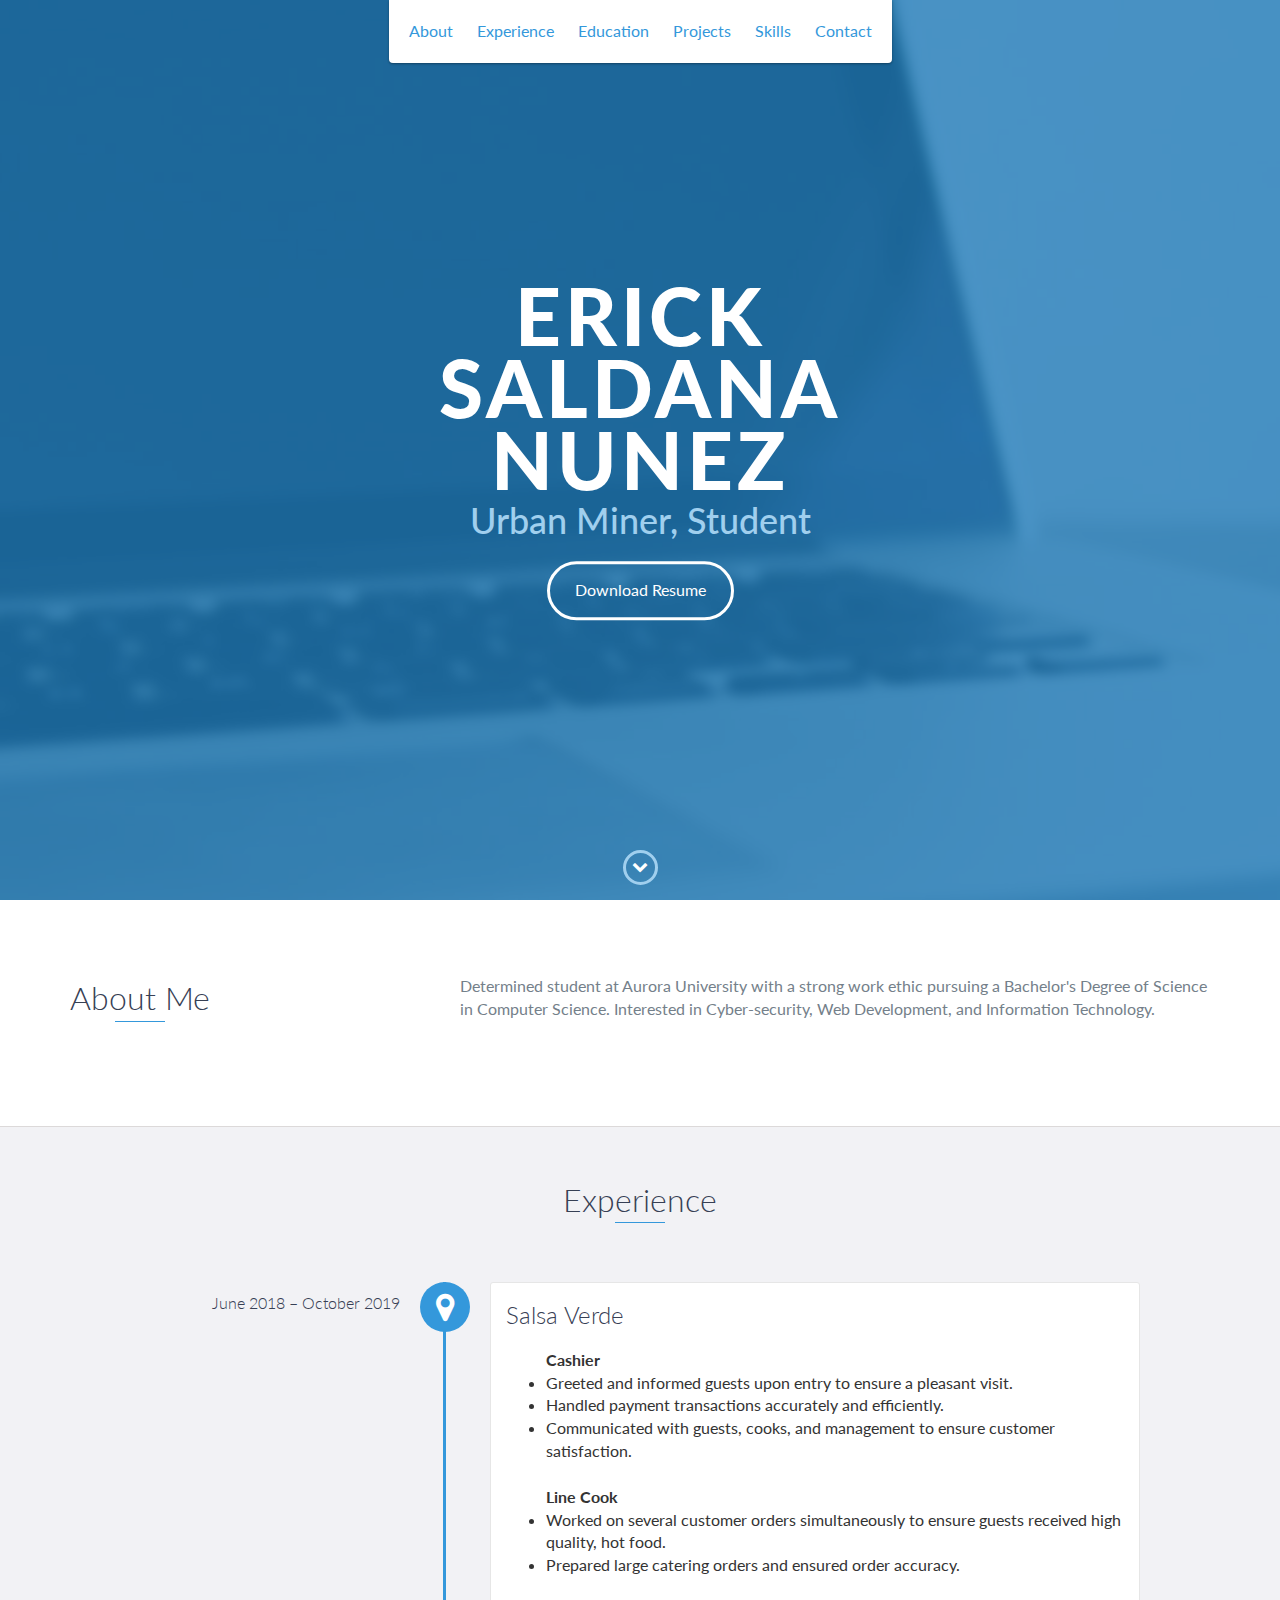
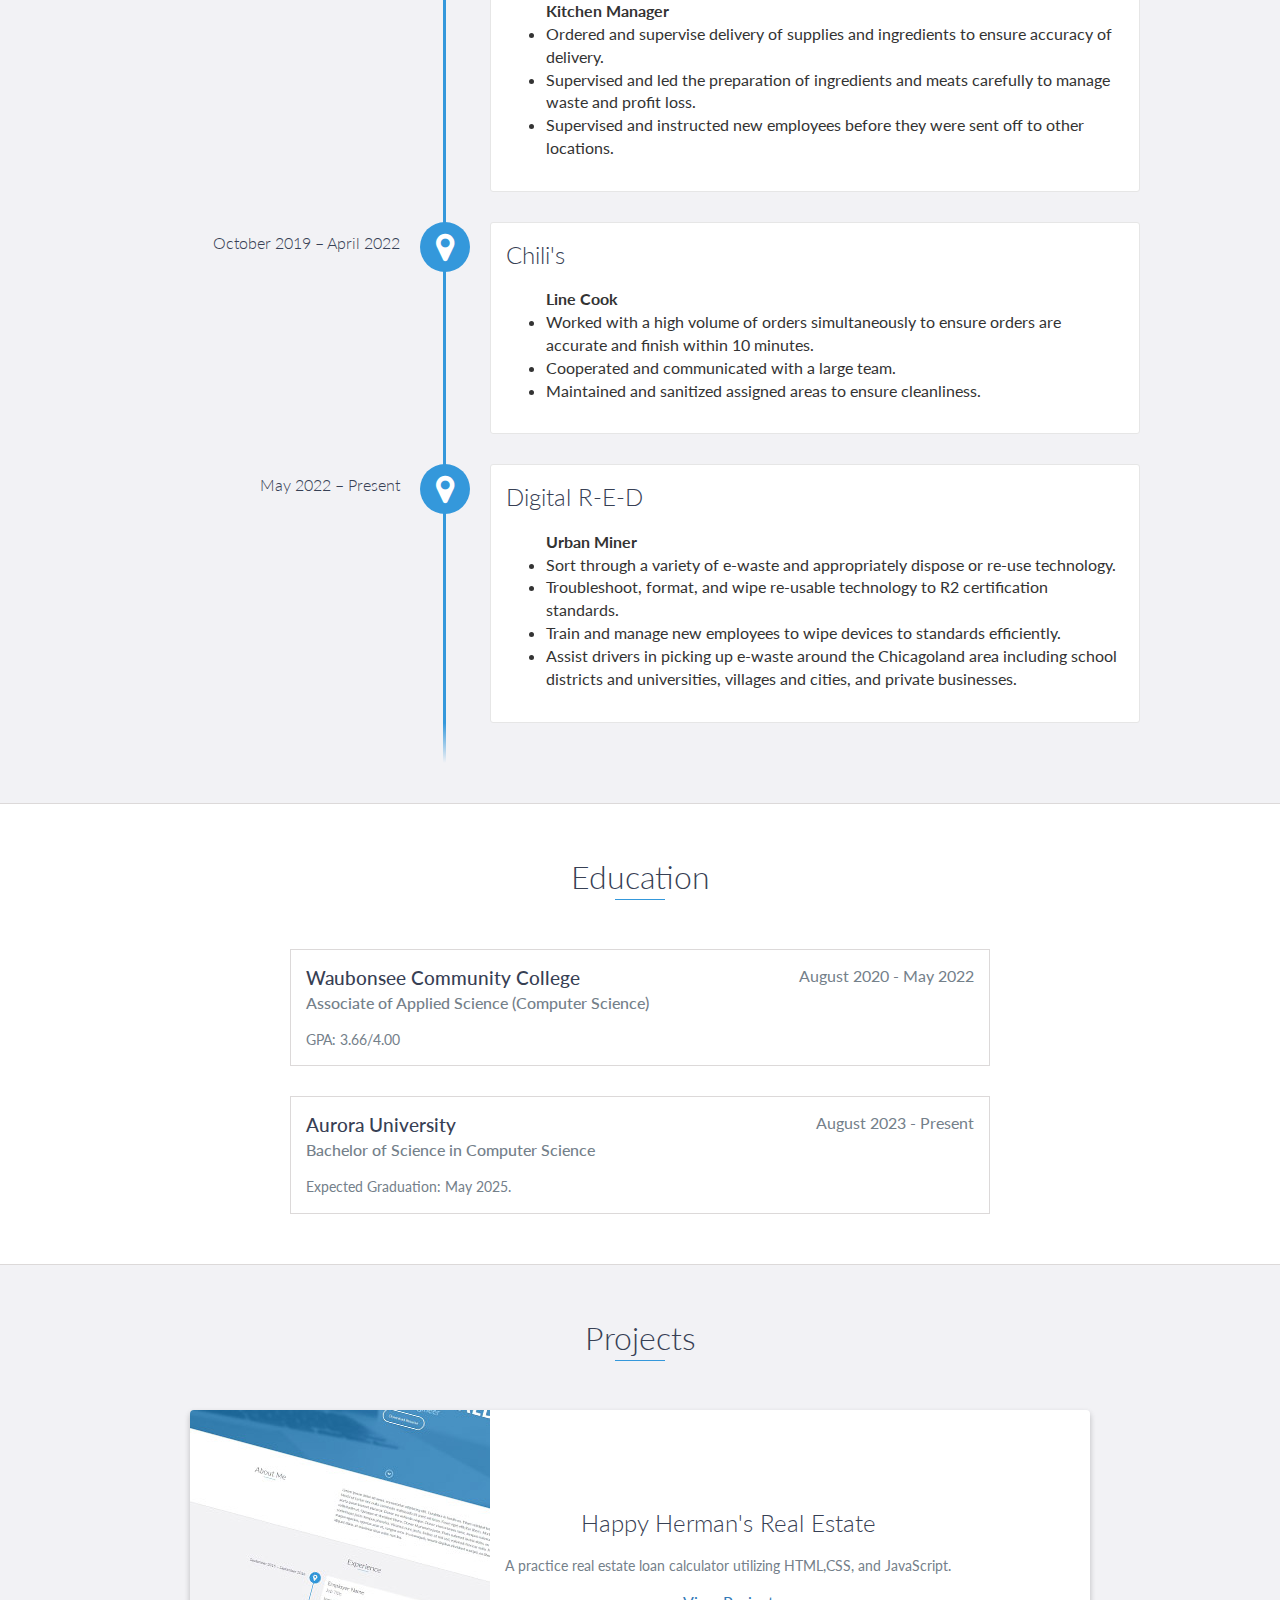
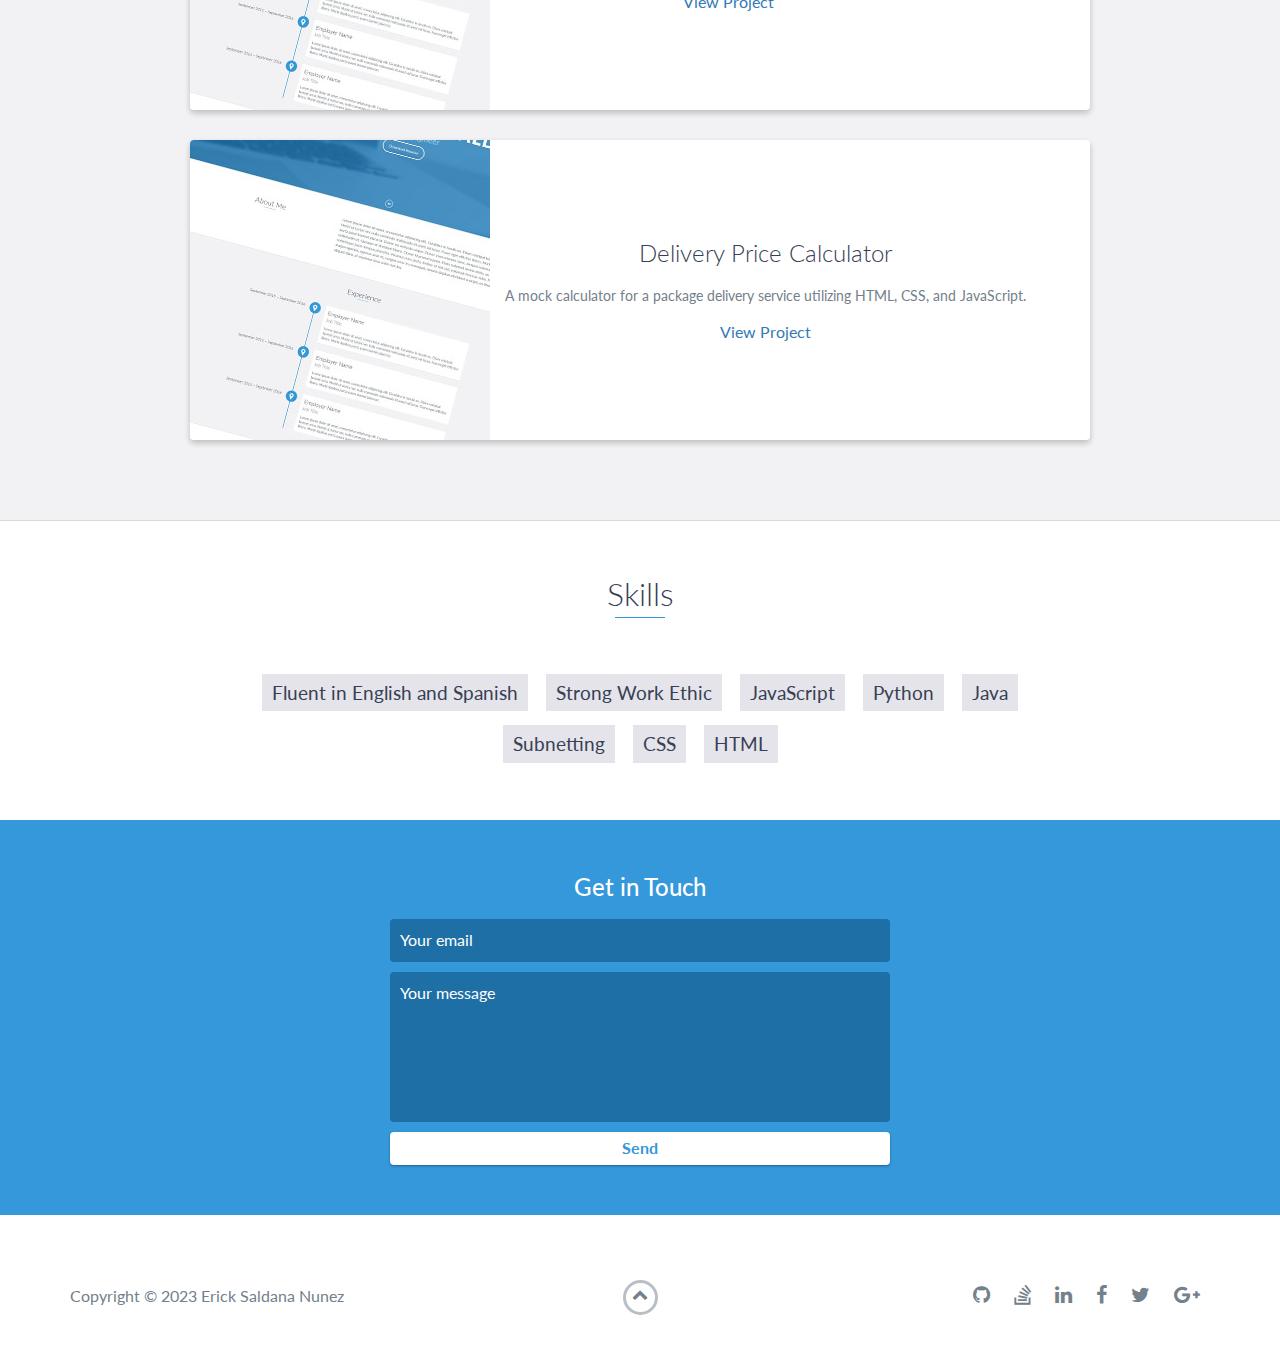
<file: index.html>
<!DOCTYPE html>
<html class="no-js" lang="en">

<head>
    <meta charset="utf-8">
    <meta http-equiv="X-UA-Compatible" content="IE=edge">
    <meta name="viewport" content="width=device-width, initial-scale=1">
    <title>My Portfolio</title>
	<link rel="shortcut icon" href="favicon.ico" type="image/x-icon">
	<link rel="icon" href="favicon.ico" type="image/x-icon">
    <link href="https://fonts.googleapis.com/css?family=Lato:300,400,700,900" rel="stylesheet">
    <link rel="stylesheet" href="libs/font-awesome/css/font-awesome.min.css">
    <link href="css/bootstrap.min.css" rel="stylesheet">
    <link href="css/styles.css" rel="stylesheet">
</head>

<body>
    <div id="mobile-menu-open" class="shadow-large">
        <i class="fa fa-bars" aria-hidden="true"></i>
    </div>
    <!-- End #mobile-menu-toggle -->
    <header>
        <div id="mobile-menu-close">
            <span>Close</span> <i class="fa fa-times" aria-hidden="true"></i>
        </div>
        <ul id="menu" class="shadow">
            <li>
                <a href="#about">About</a>
            </li>
            <li>
                <a href="#experience">Experience</a>
            </li>
            <li>
                <a href="#education">Education</a>
            </li>
            <li>
                <a href="#projects">Projects</a>
            </li>
            <li>
                <a href="#skills">Skills</a>
            </li>
            <li>
                <a href="#contact">Contact</a>
            </li>
        </ul>
    </header>
    <!-- End header -->

    <div id="lead">
        <div id="lead-content">
            <h1>Erick Saldana Nunez</h1>
            <h2>Urban Miner, Student</h2>
            <a href="Resume_FinalPDF.pdf" download = "ErickSaldana_Resume" class="btn-rounded-white">Download Resume</a>
        </div>
        <!-- End #lead-content -->

        <div id="lead-overlay"></div>

        <div id="lead-down">
            <span>
                <i class="fa fa-chevron-down" aria-hidden="true"></i>
            </span>
        </div>
        <!-- End #lead-down -->
    </div>
    <!-- End #lead -->

    <div id="about">
        <div class="container">
            <div class="row">
                <div class="col-md-4">
                    <h2 class="heading">About Me</h2>
                </div>
                <div class="col-md-8">
                    <p>
                        Determined student at Aurora University with a strong work ethic
                        pursuing a Bachelor's Degree of Science in Computer Science.
                        Interested in Cyber-security, Web Development, and Information Technology.
                    </p>
                </div>
            </div>
        </div>
    </div>
    <!-- End #about -->

    <div id="experience" class="background-alt">
        <h2 class="heading">Experience</h2>
        <div id="experience-timeline">
            <div data-date="June 2018 – October 2019">
                <h3>Salsa Verde</h3>
                <ul>
                    <b>Cashier</b>
                    <li>
                        Greeted and informed guests upon entry to ensure a pleasant visit.
                    </li>
                    <li>
                        Handled payment transactions accurately and efficiently.
                    </li>
                    <li>
                        Communicated with guests, cooks, and management to ensure customer satisfaction.
                    </li>
                    <br><b>Line Cook</b>
                    <li>
                        Worked on several customer orders simultaneously to ensure guests received high quality, hot food.
                    </li>
                    <li>
                        Prepared large catering orders and ensured order accuracy.
                    </li>
                    <br><b>Kitchen Manager</b>
                    <li>
                        Ordered and supervise delivery of supplies and ingredients to ensure accuracy of delivery.
                    </li>
                    <li>
                        Supervised and led the preparation of ingredients and meats carefully to manage waste and profit loss.
                    </li>
                    <li>
                        Supervised and instructed new employees before they were sent off to other locations.
                    </li>
                </ul>
            </div>

            <div data-date="October 2019 – April 2022">
                <h3>Chili's</h3>
                <ul>
                    <b>Line Cook</b>
                    <li>
                        Worked with a high volume of orders simultaneously to ensure orders are accurate and finish within 10 minutes.
                    </li>
                    <li>
                        Cooperated and communicated with a large team.
                    </li>
                    <li>
                        Maintained and sanitized assigned areas to ensure cleanliness.
                    </li>
                </ul>
            </div>

            <div data-date="May 2022 – Present">
                <h3>Digital R-E-D</h3>
                <ul>
                    <b>Urban Miner</b>
                    <li>
                        Sort through a variety of e-waste and appropriately dispose or re-use technology.
                    </li>
                    <li>
                        Troubleshoot, format, and wipe re-usable technology to R2 certification standards.
                    </li>
                    <li>
                        Train and manage new employees to wipe devices to standards efficiently.
                    </li>
                    <li>
                    Assist drivers in picking up e-waste around the Chicagoland area including school districts
                    and universities, villages and cities, and private businesses.
                    </li>
                </ul>
            </div>
        </div>
    </div>
    <!-- End #experience -->

    <div id="education">
        <h2 class="heading">Education</h2>
        <div class="education-block">
            <h3>Waubonsee Community College</h3>
            <span class="education-date">August 2020 - May 2022</span>
            <h4>Associate of Applied Science (Computer Science)</h4>
            <p>
                GPA: 3.66/4.00
            </p>
        </div>
        <!-- End .education-block -->

        <div class="education-block">
            <h3>Aurora University</h3>
            <span class="education-date">August 2023 - Present</span>
            <h4>Bachelor of Science in Computer Science</h4>
            <p>
               Expected Graduation: May 2025.
            </p>
        </div>
        <!-- End .education-block -->
    </div>
    <!-- End #education -->

    <div id="projects" class="background-alt">
        <h2 class="heading">Projects</h2>
        <div class="container">
            <div class="row">
                <div class="project shadow-large">
                    <div class="project-image">
                        <img src="images/project.jpg" />
                    </div>
                    <!-- End .project-image -->
                    <div class="project-info">
                        <h3>Happy Herman's Real Estate</h3>
                        <p>
                            A practice real estate loan calculator utilizing HTML,CSS, and JavaScript.
                        </p>
                        <a href="HappyHerman/hw3.html">View Project</a>
                    </div>
                    <!-- End .project-info -->
                </div>
                <!-- End .project -->

                <div class="project shadow-large">
                    <div class="project-image">
                        <img src="images/project.jpg" />
                    </div>
                    <!-- End .project-image -->
                    <div class="project-info">
                        <h3>Delivery Price Calculator</h3>
                        <p>
                            A mock calculator for a package delivery service utilizing HTML, CSS, and JavaScript.
                        </p>
                        <a href="SpeedyDelivery/SpeedyDeliveryHW.html">View Project</a>
                    </div>
                    <!-- End .project-info -->
                </div>
                <!-- End .project -->
            </div>
        </div>
    </div>
    <!-- End #projects -->

    <div id="skills">
        <h2 class="heading">Skills</h2>
        <ul>
            <li>Fluent in English and Spanish</li>
            <li>Strong Work Ethic</li>
            <li>JavaScript</li>
            <li>Python</li>
            <li>Java</li>
            <li>Subnetting</li>
            <li>CSS</li>
            <li>HTML</li>
        </ul>
    </div>
    <!-- End #skills -->

    <div id="contact">
        <h2>Get in Touch</h2>
        <div id="contact-form">
            <form method="POST" action="https://formspree.io/email@email.com">
                <input type="hidden" name="_subject" value="Contact request from personal website" />
                <input type="email" name="_replyto" placeholder="Your email" required>
                <textarea name="message" placeholder="Your message" required></textarea>
                <button type="submit">Send</button>
            </form>
        </div>
        <!-- End #contact-form -->
    </div>
    <!-- End #contact -->

    <footer>
        <div class="container">
            <div class="row">
                <div class="col-sm-5 copyright">
                    <p>
                        Copyright &copy; <span id="current-year">2023</span> Erick Saldana Nunez
                    </p>
                </div>
                <div class="col-sm-2 top">
                    <span id="to-top">
                        <i class="fa fa-chevron-up" aria-hidden="true"></i>
                    </span>
                </div>
                <div class="col-sm-5 social">
                    <ul>
                        <li>
                            <a href="https://github.com/" target="_blank"><i class="fa fa-github" aria-hidden="true"></i></a>
                        </li>
                        <li>
                            <a href="https://stackoverflow.com/" target="_blank"><i class="fa fa-stack-overflow" aria-hidden="true"></i></a>
                        </li>
                        <li>
                            <a href="https://linkedin.com/" target="_blank"><i class="fa fa-linkedin" aria-hidden="true"></i></a>
                        </li>
                        <li>
                            <a href="https://www.facebook.com/" target="_blank"><i class="fa fa-facebook" aria-hidden="true"></i></a>
                        </li>
                        <li>
                            <a href="https://twitter.com/" target="_blank"><i class="fa fa-twitter" aria-hidden="true"></i></a>
                        </li>
                        <li>
                            <a href="https://plus.google.com/" target="_blank"><i class="fa fa-google-plus" aria-hidden="true"></i></a>
                        </li>
                    </ul>
                </div>
            </div>
        </div>
    </footer>
    <!-- End footer -->

    <script src="https://ajax.googleapis.com/ajax/libs/jquery/1.12.4/jquery.min.js"></script>
    <script src="js/scripts.min.js"></script>
</body>

</html>
</file>
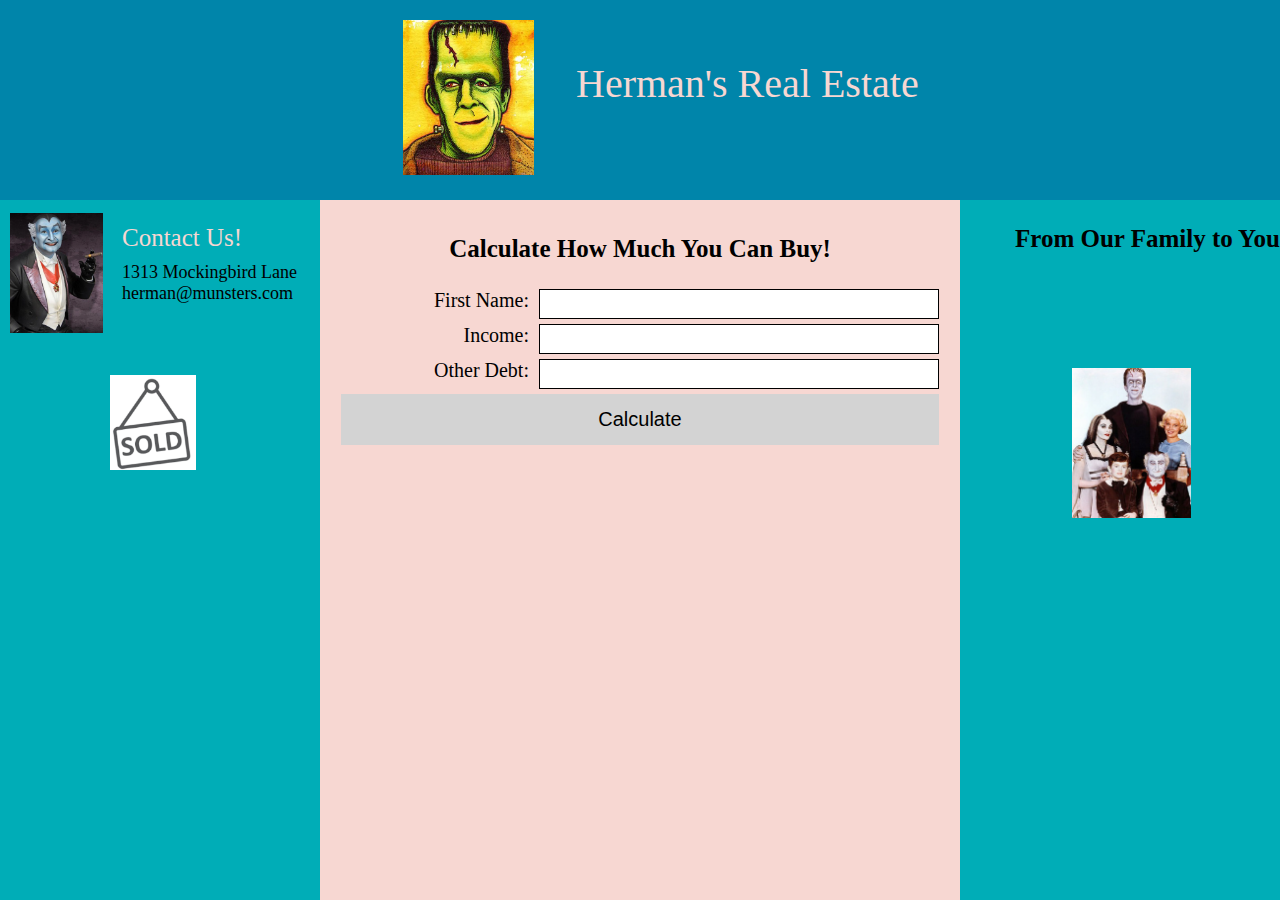
<file: HappyHerman/hw3.html>
<!doctype html>
<title>Herman's Real Estate</title>
<link rel="stylesheet" href="css/main.css"/>
<script type="application/javascript" src="js/calculator.js"></script>

<body>
<header id="pageHeader">
    <img id="logo" src="imgs/herman.PNG" alt="Logo">
    <span id="logoTitle">Herman's Real Estate</span>
</header>
<article id="mainArticle">
    <span id="loanTitle"> Calculate How Much You Can Buy!</span>
    <form class="form1" action="">
        <label for="firstName" class="first-name">First Name:</label>
        <input id="firstName" type="text">
        <label for="income">Income:</label>
        <input id="income" type="text">
        <label for="otherDebt" class="other-debt">Other Debt:</label>
        <input id="otherDebt" type="text">
        <button type="button" onclick="calculateLoan()">Calculate</button>
        <div id="results">  </div>
    </form>
</article>
<nav id="mainNav">
    <img id="grandpa" src="imgs/grandpa.png" alt="Grandpa">
    <div id="contactUs">Contact Us!</div>
    <div id="info">1313 Mockingbird Lane <br>
    herman@munsters.com</div>
    <img id="sold" src="imgs/sold.PNG" alt="Sold">
</nav>
<div id="siteAds">
    <div id="famTitle"> From Our Family to Yours  </div>
    <img id="family" src="imgs/munsterFamily.png" alt= "Family">
</div>
</body>
</file>
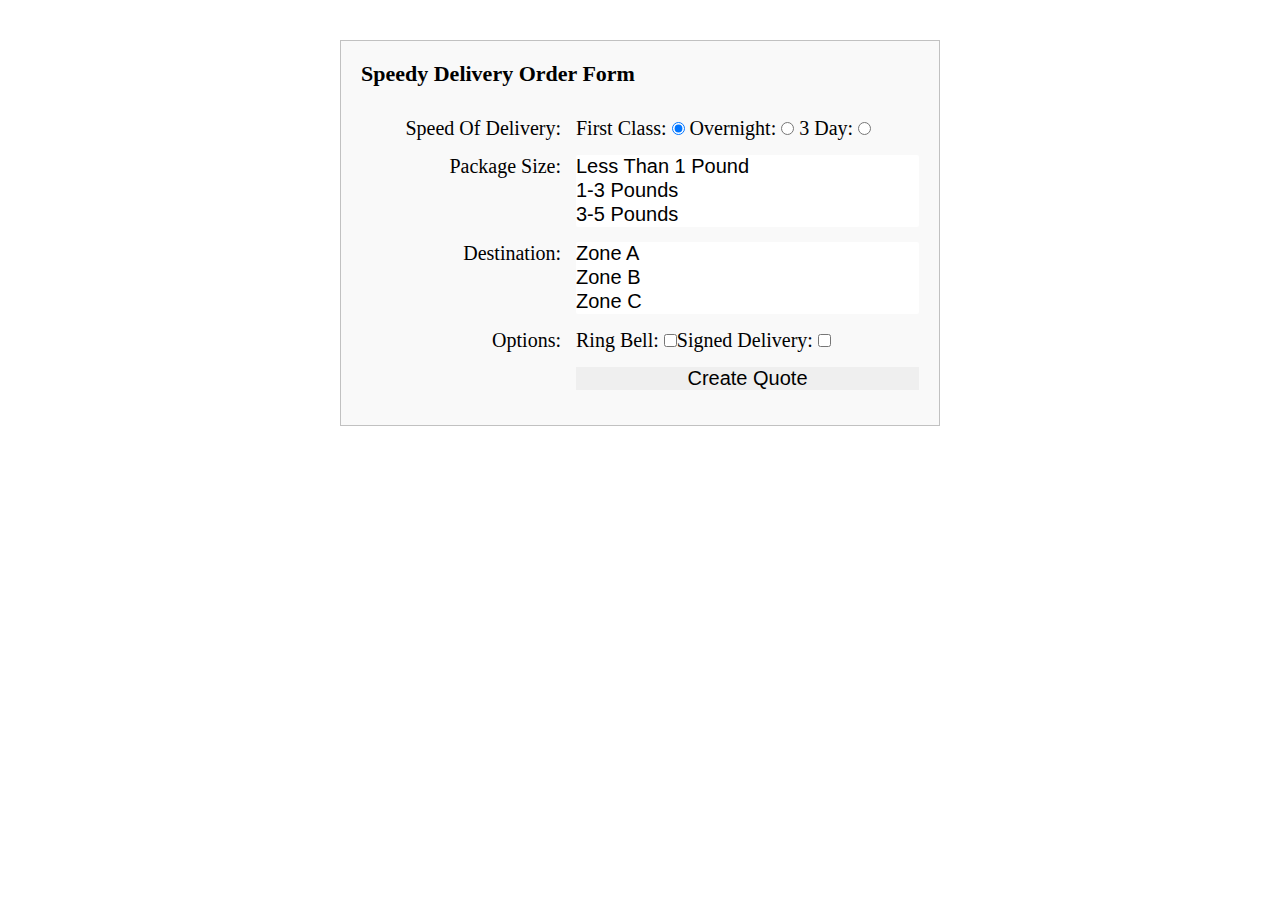
<file: SpeedyDelivery/SpeedyDeliveryHW.html>
<!DOCTYPE html>
<html lang="en" xmlns="http://www.w3.org/1999/html">
<head>
    <meta charset="UTF-8">
    <title>Speedy Delivery</title>
    <link rel="stylesheet" href="css/speedyMainHW.css" />
    <script src="js/speedyForm.js"></script>
</head>
<body onload="updatePage()">
    <form id='myForm' name = "myForm" method="post">
        <h2 id="header">Speedy Delivery Order Form</h2>
        <label for="delSpeed"> Speed Of Delivery: </label>
            <div id="delSpeed">
            </div>
        <label for="packSize"> Package Size: </label>
            <select id="packSize" size="3">
            </select>
        <label for="dest">Destination: </label>
            <select id="dest" size="3">
            </select>
        <label for="options"> Options: </label>
            <div id="options">
            </div>
        <input id="button" type="button" onclick="createQuote();" value="Create Quote"/>
        <div id="results" class="formElem resultArea"></div>
    </form>

</body>
</html>
</file>
<file: css/styles.css>
/*!
    Title: Dev Portfolio Template
    Version: 1.2.2
    Last Change: 03/25/2020
    Author: Ryan Fitzgerald
    Repo: https://github.com/RyanFitzgerald/devportfolio-template
    Issues: https://github.com/RyanFitzgerald/devportfolio-template/issues

    Description: This file contains all the styles associated with the page
    that don't come from third party libraries. This file gets compiled using
    Gulp and send to the /css folder which is then loaded on the page.
*/body{font-family:'Lato', sans-serif;font-size:16px}body.active{overflow:hidden;z-index:-1}.no-js #experience-timeline>div{background:#fff;padding:10px;margin-bottom:10px;border:1px solid #dcd9d9}.no-js #experience-timeline>div h3{font-size:1.5em;font-weight:300;color:#374054;display:inline-block;margin:0}.no-js #experience-timeline>div h4{font-size:1.2em;font-weight:300;color:#7e8890;margin:0 0 15px 0}.no-js #experience-timeline>div p{color:#74808a;font-size:0.9em;margin:0}.no-js #experience-timeline:before,.no-js #experience-timeline:after{content:none}@keyframes dropHeader{0%{transform:translateY(-100%)}100%{transform:translateY(0)}}header{position:absolute;top:0;left:0;right:0;text-align:center;z-index:10;animation-name:dropHeader;animation-iteration-count:1;animation-timing-function:ease;animation-duration:0.75s}header ul{display:inline-block;background:#fff;text-align:center;padding:10px;margin:0;border-bottom-right-radius:4px;border-bottom-left-radius:4px}header li{display:inline-block}header a{display:block;color:#3498db;padding:10px}header a:hover{color:#217dbb;text-decoration:none;background:#eee;border-radius:4px}header a:focus{color:#3498db;text-decoration:none}header.active{display:block}header.sticky{position:fixed;z-index:999}#menu.active{display:block}#mobile-menu-open{display:none;cursor:pointer;position:fixed;right:15px;top:10px;color:#3498db;font-size:1.5em;z-index:20;padding:0 7px;border-radius:4px;background:#fff}#mobile-menu-close{display:none;text-align:right;width:100%;background:#fff;font-size:1.5em;padding-right:15px;padding-top:10px;cursor:pointer;color:#3498db}#mobile-menu-close span{font-size:0.5em;text-transform:uppercase}#mobile-menu-close i{vertical-align:middle}footer{padding:50px 0}.copyright{padding-top:20px}.copyright p{margin:0;color:#74808a}.top{text-align:center}.top span{cursor:pointer;display:block;margin:15px auto 0 auto;width:35px;height:35px;border-radius:50%;border:3px solid #b9bfc4;text-align:center}.top i{color:#74808a}.social{text-align:right}.social ul{margin:5px 0 0 0;padding:0}.social li{display:inline-block;font-size:1.25em;list-style:none}.social a{display:block;color:#74808a;padding:10px}.social a:hover{color:#3498db}.btn-rounded-white{display:inline-block;color:#fff;padding:15px 25px;border:3px solid #fff;border-radius:30px;transition:.5s ease all}.btn-rounded-white:hover{color:#3498db;background:#fff;text-decoration:none}.shadow{box-shadow:0 1px 3px rgba(0,0,0,0.12),0 1px 2px rgba(0,0,0,0.24)}.shadow-large{box-shadow:0 3px 6px rgba(0,0,0,0.08),0 3px 6px rgba(0,0,0,0.15)}.heading{position:relative;display:inline-block;font-size:2em;font-weight:300;margin:0 0 30px 0}.heading:after{position:absolute;content:'';top:100%;height:1px;width:50px;left:0;right:0;margin:0 auto;background:#3498db}.background-alt{background:#f2f2f5}#lead{position:relative;height:100vh;min-height:500px;max-height:1080px;background:url(../images/lead-bg.jpg);background-size:cover;padding:15px;overflow:hidden}#lead-content{position:absolute;z-index:10;top:50%;left:50%;transform:translate(-50%, -50%);text-align:center}#lead-content h1,#lead-content h2{margin:0}#lead-content h1{color:#fff;font-weight:900;font-size:5em;text-transform:uppercase;letter-spacing:0.05em;line-height:0.9em}#lead-content h2{color:#a0cfee;font-weight:500;font-size:2.25em;margin-bottom:15px}#lead-overlay{position:absolute;height:100%;width:100%;top:0;right:0;bottom:0;left:0;background:rgba(33,125,187,0.8);z-index:1}#lead-down{position:absolute;left:0;right:0;width:100%;text-align:center;z-index:10;bottom:15px;color:#fff}#lead-down span{cursor:pointer;display:block;margin:0 auto;width:35px;height:35px;border-radius:50%;border:3px solid #a0cfee;text-align:center}#lead-down i{animation:pulsate 1.5s ease;animation-iteration-count:infinite;padding-top:5px}@keyframes pulsate{0%{transform:scale(1, 1)}50%{transform:scale(1.2, 1.2)}100%{transform:scale(1, 1)}}#about{padding:75px 15px;border-bottom:1px solid #dcd9d9}#about h2{color:#374054}#about p{color:#74808a;margin:0}#experience{padding:50px 15px;text-align:center;border-bottom:1px solid #dcd9d9}#experience h2{color:#374054}#experience-timeline{margin:30px auto 0 auto;position:relative;max-width:1000px}#experience-timeline:before{position:absolute;content:'';top:0;bottom:0;left:303px;right:auto;height:100%;width:3px;background:#3498db;z-index:0}#experience-timeline:after{position:absolute;content:'';width:3px;height:40px;background:#3498db;background:linear-gradient(to bottom, #3498db, rgba(52,152,219,0));top:100%;left:303px}.vtimeline-content{margin-left:350px;background:#fff;border:1px solid #e6e6e6;padding:15px;border-radius:3px;text-align:left}.vtimeline-content h3{font-size:1.5em;font-weight:300;color:#374054;display:inline-block;margin:0}.vtimeline-content h4{font-size:1.2em;font-weight:300;color:#7e8890;margin:0 0 15px 0}.vtimeline-content p{color:#74808a;font-size:0.9em;margin:0}.vtimeline-point{position:relative;display:block;vertical-align:top;margin-bottom:30px}.vtimeline-icon{position:relative;color:#fff;width:50px;height:50px;background:#3498db;border-radius:50%;float:left;z-index:99;margin-left:280px}.vtimeline-icon i{display:block;font-size:2em;margin-top:10px}.vtimeline-date{width:260px;text-align:right;position:absolute;left:0;top:10px;font-weight:300;color:#374054}#education{padding:50px 15px 20px 15px;border-bottom:1px solid #dcd9d9;text-align:center}#education h2{color:#374054;margin-bottom:50px}.education-block{max-width:700px;margin:0 auto 30px auto;padding:15px;border:1px solid #dcd9d9;text-align:left}.education-block h3{font-weight:500;float:left;margin:0;color:#374054}.education-block span{color:#74808a;float:right}.education-block h4{color:#74808a;clear:both;font-weight:500;margin:0 0 15px 0}.education-block p,.education-block ul{margin:0;color:#74808a;font-size:0.9em}.education-block ul{padding:0 0 0 15px}#projects{padding:50px 15px;border-bottom:1px solid #dcd9d9;text-align:center}#projects h2{color:#374054;margin-bottom:50px}.project{position:relative;max-width:900px;margin:0 auto 30px auto;overflow:hidden;background:#fff;border-radius:4px}.project-image{float:left}.project-info{position:absolute;top:50%;transform:translateY(-50%);margin-left:300px;padding:15px}.project-info h3{font-size:1.5em;font-weight:300;color:#374054;margin:0 0 15px 0}.project-info p{color:#74808a;margin:0 0 15px 0;font-size:0.9em}.no-image .project-info{position:relative;margin:0;padding:30px 15px;transform:none}#more-projects{display:none}#skills{padding:50px 15px;text-align:center}#skills h2{color:#374054;margin-bottom:50px}#skills ul{display:block;margin:0 auto;padding:0;max-width:800px}#skills li{display:inline-block;margin:7px;padding:5px 10px;color:#374054;background:#e4e4ea;list-style:none;cursor:default;font-size:1.2em}#contact{padding:50px 15px;background:#3498db;text-align:center}#contact h2{margin:0 0 15px 0;color:#fff;font-weight:500}#contact-form{max-width:500px;margin:0 auto}#contact-form input,#contact-form textarea{display:block;width:100%;padding:10px;border-radius:4px;border:none;margin-bottom:10px;background:#1d6fa5;color:#fff;transition:.5s ease all}#contact-form input::-webkit-input-placeholder,#contact-form textarea::-webkit-input-placeholder{color:#fff}#contact-form input:-moz-placeholder,#contact-form textarea:-moz-placeholder{color:#fff;opacity:1}#contact-form input::-moz-placeholder,#contact-form textarea::-moz-placeholder{color:#fff;opacity:1}#contact-form input:-ms-input-placeholder,#contact-form textarea:-ms-input-placeholder{color:#fff}#contact-form input:focus,#contact-form textarea:focus{outline:none;background:#16527a}#contact-form textarea{height:150px;resize:none}#contact-form button{display:block;width:100%;background:#fff;border-radius:4px;padding:5px 10px;border:none;color:#3498db;font-weight:700;box-shadow:0 1px 3px rgba(0,0,0,0.12),0 1px 2px rgba(0,0,0,0.24);transition:.5s ease all}#contact-form button:hover{box-shadow:0 10px 20px rgba(0,0,0,0.19),0 6px 6px rgba(0,0,0,0.23)}.optional-section{padding:50px 15px;text-align:center;border-top:1px solid #dcd9d9}.optional-section h2{color:#374054}.optional-section-block{max-width:700px;margin:0 auto 30px auto;padding:15px;border:1px solid #dcd9d9;background:#fff;text-align:left}.optional-section-block h3{font-weight:500;margin:0 0 15px 0;color:#374054}.optional-section-block h4{color:#74808a;clear:both;font-weight:500;margin:0 0 15px 0}.optional-section-block p,.optional-section-block ul{margin:0 0 15px 0;color:#74808a;font-size:0.9em}.optional-section-block ul{padding:0 0 0 15px}@media only screen and (max-width: 750px){#experience-timeline:before,#experience-timeline:after{left:23px}.vtimeline-date{width:auto;text-align:left;position:relative;margin-bottom:15px;display:block;margin-left:70px}.vtimeline-icon{margin-left:0}.vtimeline-content{margin-left:70px}}@media only screen and (max-width: 992px){#lead{height:auto;min-height:auto;max-height:auto;padding:100px 15px}#lead-content{position:relative;transform:none;left:auto;top:auto}#lead-content h1{font-size:3em}#lead-content h2{font-size:1.75em}#about{text-align:center}#about p{text-align:left}}@media only screen and (max-width: 768px){header{position:fixed;display:none;z-index:999;animation:none;bottom:0;height:100%}#mobile-menu-open,#mobile-menu-close{display:block}#menu{height:100%;overflow-y:auto;box-shadow:none;border-radius:0;width:100%}#menu li{display:block;margin-bottom:10px}#lead-content h1{font-size:2em}#lead-content h2{font-size:1.3em}#lead-content a{padding:10px 20px}#lead-down{display:none}.education-block h3,.education-block span{float:none}.project-image{display:none}.project-info{position:relative;margin:0;padding:30px 15px;top:auto;transform:none}footer{text-align:center}.social{text-align:center}}@media only screen and (max-width: 480px){#lead-content h1{font-size:1.5em}#lead-content h2{font-size:1em}#lead-content a{font-size:0.9em;padding:5px 10px}}
</file>
<file: HappyHerman/css/main.css>
*{
    margin: 0px;
    border: 0px;
    padding: 0px;
    font-size: 20px;
    box-sizing: border-box;
}
body {
    display: grid;
    grid-template-areas:
    "header header header"
    "nav article ads";
    grid-template-rows: 200px 1fr;
    grid-template-columns: 25% 50% 25% ;
    height: 100vh;
    margin: 0;
}
#pageHeader {
    grid-area: header;
}
#pageFooter {
    grid-area: footer;
}
#mainArticle {
    grid-area: article;
}
#mainNav {
    grid-area: nav;
}
#siteAds {
    grid-area: ads;
}
header{
    display: grid;
    grid-template-columns: 45% 56%;
    background: #0085AA;
}
#logo{
    position: relative;
    left: 70%;
    padding-top: 1em;
    height: 175px;
}
#logoTitle {
    position: relative;
    text-align: initial;
    padding-top: 1.5em;
    font-size: 2em;
    color: #F7D7D2;
}
nav{
    background:#00ADB7;
    display: grid;
    grid-template-columns: 120px 1fr;
    grid-template-rows:125px 100px ;
    grid-gap: 2px;
    align-items: center;
}
#grandpa{
    height:120px;
    position: initial;
    margin-left: 10px;
    margin-top: 20px;
}
#contactUs{
    font-size: 1.25em;
    position: initial;
    text-align: left;
    color: #F7D7D2;
    grid-column: 2/2;
    grid-row: 1/2;
    margin-bottom: 50px;
}
#info{;
    font-size: 0.9em;
    padding-top: 40px;
    grid-column: 2/2;
    grid-row: 1/2;
}
#sold{
    height: 95px;
    margin-top: 90px;
    margin-left: 110px;
}
article{
    background: #F7D7D2;
}
#loanTitle{
    display: grid;
    grid-template-columns: 100%;
    text-align: center;
    position: relative;
    font-size: 1.25em;
    font-weight: bold;
    top: 35px;
}
form {
    display: grid;
    padding: 1em;
    background: #F7D7D2;
    border: 1px solid #F7D7D2;
    margin-top: 2em;
    max-width: 1000px;
    grid-template-columns: 1fr 400px;
    grid-template-rows: repeat(3,30px) 1fr;
    grid-gap: 5px;
}
form input {
    background: #fff;
    border: 1px solid black;
    height: 15%;
}
form button {
    background: lightgrey;
    padding: 0.7em;
    border: 0;
    grid-column: span 2;
    margin-bottom: 15px;
}
form button:hover {
    background: gold;
}
label {
    padding-right: 5px;
    text-align: right;
}
input {
    padding:0.7em;
    width: 100%;
}
input:focus {
    outline: 3px solid black;
}
#results{
    display: grid;
    grid-column:span 2;
    background-color: yellow;
}
#results >div > img{
    height: 125px;
    padding-left: 10px;
    padding-right: 10px;
    margin-bottom: 15px;
    float: left;
}
#results > div{
    font-size: 1.25em;
    padding-top: 10px;
    float: right;
}
#results > span{
    color: red;
    padding-bottom: 15px;
}
#siteAds{
    justify-content: center;
    background: #00ADB7;
}
#family{
    height: 150px;
    position: relative;
    left: 35%;
    top: 20%
}
#famTitle{
    font-weight: bold;
    font-size: 1.25em;
    position: relative;
    float: left;
    left: 55px;
    top: 25px;
}

@media screen and (max-width: 1200px) {
    #logoTitle{
    }
    nav{
        grid-template-columns: 100px 1fr;
    }
    #grandpa{
        height:95px;
    }
    #contactUs{
        font-size: 1em;
    }
    #info{
        font-size: .75em;
        margin-right: 15px;
    }
    #sold{
        height: 85px;
    }
    form {
        grid-template-columns: 1fr 300px;
        grid-template-rows: repeat(3,25px) 1fr;
        grid-gap: 10px;
    }
    label{
        font-size: 0.85em;
    }
    #famTitle{
        background-color: purple;
        font-size: 0.85em;
        left: 45px;
    }
    #family{
        left: 30%;
    }
}
@media screen and (max-width: 1000px) {
    body {
        display: grid;
        grid-template-areas:
        "header"
        "nav"
        "article"
        "ads";
        grid-template-rows: 18% 23% 1fr 20% ;
        grid-template-columns: 100% ;
        margin: 0;
    }
    header{
        display: grid;
        align-items: center;
        grid-template-columns: 1fr 1fr;
    }
    #logo{
        height: 115px;
        padding-top: 15px;
        margin-bottom: 15px;
    }
    #logoTitle{
        float: right;
        text-align: center;
        font-size: 1.5em;
        padding-top: 0;
    }
    nav{
        grid-template-columns: 50% 50%;
        grid-template-rows:75px 75px ;
        grid-column-gap: 15px;
    }
    #grandpa{
        height: 75px;
        grid-column: 1/2;
        padding-left: 75%;
    }
    #contactUs{
        grid-column: 2/2;
        padding-top: 15px;
    }
    #info{
        grid-column: 2/2;
    }
    #sold{
        height: 60px;
        grid-column: 1/2;
        grid-row: 2/2;
        margin-top: 0px;
        padding-left: 70%;
    }
    #loanTitle{
        position: relative;
        text-align: center;
        font-size: 1em;
        top: 5%;
    }
    form {
        display: grid;
        text-align: center;
        justify-content: center;
        padding: 0.9em 1em;
        background: #F7D7D2;
        border: 1px solid #F7D7D2;
        margin-top: 0;
        margin-left: 100px;
        max-width: 1000px;
        grid-template-columns: 35% 55%;
        grid-template-rows: repeat(4,25px);
        grid-gap: 6px;
    }
    input{
        padding: 0.6em;
    }
    form button{
        padding: 0;
        text-align: center;
        font-size: 0.8em;
        height: 90%;
    }
    #results >div > img{
        height: 70px;
        padding-left: 5px;
        padding-right: 5px;
        margin-bottom: 5px;
        float: left;
    }
    #results > div{
        font-size: 0.95em;
        padding-top: 5px;
        float: left;
    }
    #results > span{
        color: red;
        padding-bottom: 0px;
        font-size: 0.85em;
    }
    #siteAds{
        display: grid;
        grid-template-rows: 20px 60%;
        text-align: center;
        justify-content: center;
    }
    #famTitle{
        background-color: yellow;
        top: 5px;
    }
    #family{
        height: 100px;
        padding-bottom: 5px;
        padding-left: 100px;
        left:0;
    }
}
</file>
<file: SpeedyDelivery/css/speedyMainHW.css>
*{
    margin: 0px;
    border: 0px;
    padding: 0px;
    font-size: 20px;
    box-sizing: border-box;
}
#header{
    font-size: 22px;
    margin-bottom: 15px;
}
#myForm {
    display: grid;
    padding: 1em;
    grid-gap: 10px;
    background: #f9f9f9;
    border: 1px solid #c1c1c1;
    margin: 2rem auto 0 auto;
    max-width: 600px;
 }

#results{
    display: grid;
    max-width: 600px;
    background: yellow;
    justify-items: center;
}
table, th{
    border: 1px solid black;
}
@media (min-width: 800px) {
    #myForm {
        grid-template-columns: 200px 1fr;
        grid-gap: 15px;
    }
    #myForm > input{
        vertical-align: middle;
        margin: 0;
        grid-column: 2 / 3;
        position: relative;
}
    #header {
        grid-column: span 2;
    }
    #delSpeed{
        grid-column: 2/2;
    }
    label {
        text-align: right;
        grid-column: 1 / 2;
    }
    #results {
        font-size: 20px;
        grid-column: span 2;
    }

    button {
        grid-column: 2 / 3;
        position: relative;
        top: 5px;
    }

}
</file>
